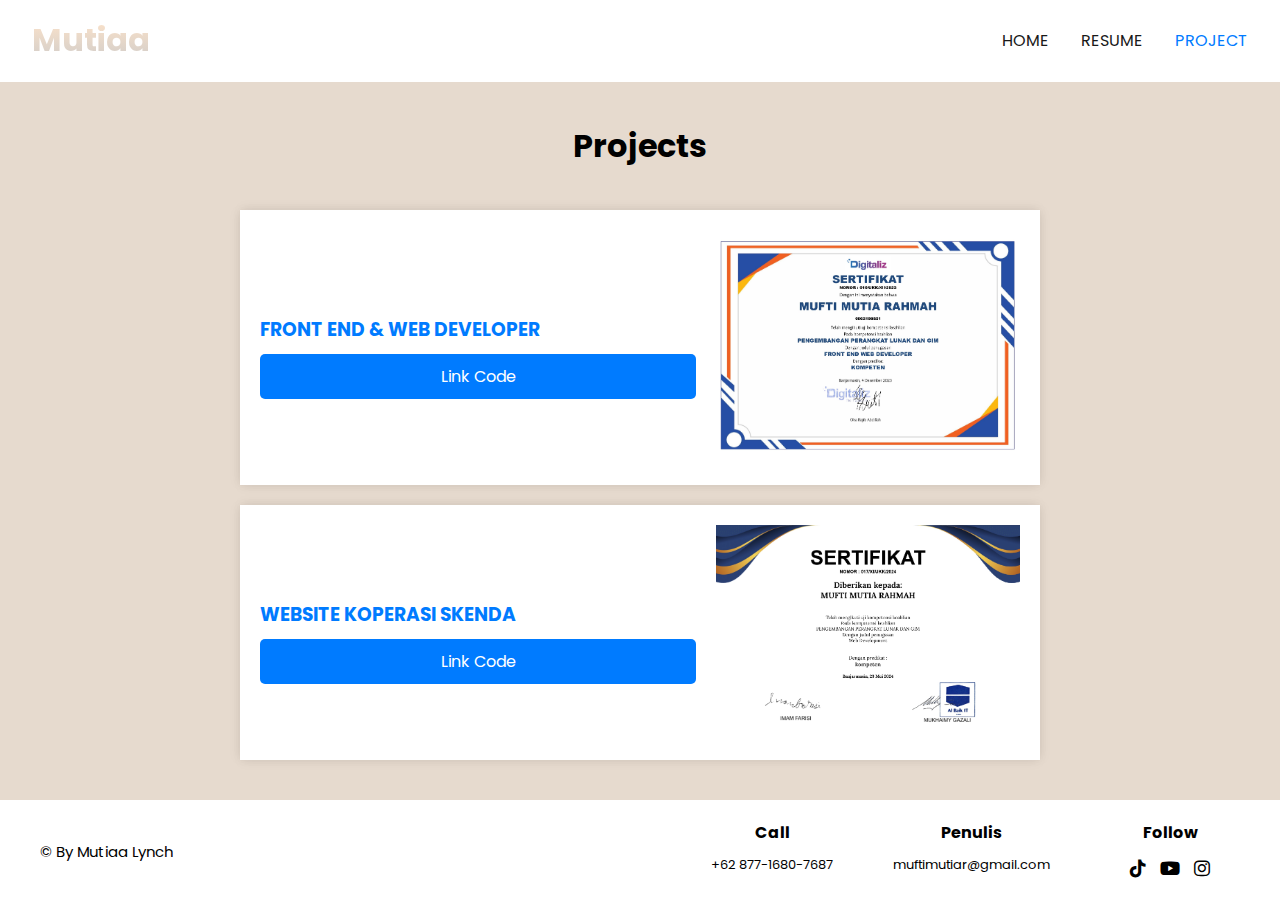
<file: project.html>
<!DOCTYPE html>
<html lang="en">
    <head>
        <meta charset="UTF-8">
        <meta name="viewport" content="width=device-width, initial-scale=1.0">
        <title>Portofolio | Mutiaa</title>
        <link rel="stylesheet" href="project.css">
        <link rel="stylesheet" href="https://cdnjs.cloudflare.com/ajax/libs/font-awesome/6.0.0-beta3/css/all.min.css">
        <link href="https://fonts.googleapis.com/css2?family=Poppins:wght@400;600;700&display=swap" rel="stylesheet">
    </head>
<body>
    <div class="header">
        <div id="menu-icon" class="menu-icon">
            <i class="fas fa-bars"></i>
        </div>
        <div class="logo">
            <h1>Mutiaa</h1>
            <ul id="menu-list" class="hidden">
                <li>
                    <a href="index.html">HOME</a>
                </li>
                <li>
                    <a href="resume.html">RESUME</a>
                </li>
                <li>
                    <a href="#" class="active">PROJECT</a>
                </li>
            </ul>
        </div>
    </div>
    <div class="container">
        <h1>Projects</h1>
        <div class="kotak-projek">
            <div class="text-content">
                <h3>FRONT END & WEB DEVELOPER</h3>
                <!-- <p>Lorem ipsum dolor sit amet consectetur adipisicing elit. Ea quisquam nostrum accusantium quidem doloremque adipisci recusandae eligendi officia, veniam repellat porro nobis odit eveniet, error facere nisi ex doloribus at!</p> -->
                <a href="https://github.com/MuftiMutiaRahmah/ukkkelas10" target="_blank" class="btn-code">Link Code</a>
            </div>
            <img src="ESERTIFIKAT MUFTI MUTIA RAHMAH_page-0001.jpg" alt="Projek 1">
        </div>
        <div class="kotak-projek">
            <div class="text-content">
                <h3>WEBSITE KOPERASI SKENDA</h3>
                <!-- <p>Lorem ipsum dolor sit amet consectetur adipisicing elit. Ea quisquam nostrum accusantium quidem doloremque adipisci recusandae eligendi officia, veniam repellat porro nobis odit eveniet, error facere nisi ex doloribus at!</p> -->
                <a href="https://github.com/akudapi/koperasi-skenda.git" target="_blank" class="btn-code">Link Code</a>
            </div>
            <img src="MUFTI MUTIA RAHMAH sertifikat_page-0001.jpg" alt="Projek 2">
        </div>
    </div>    
    <div class="footer">
        <p class="footer-text">&copy; By Mutiaa Lynch</p>
        <div class="footer-sections">
            <div class="footer-section">
                <h5>Call</h5>
                <p>+62 877-1680-7687</p> 
            </div>
            <div class="footer-section">
                <h5>Penulis</h5>
                <p>muftimutiar@gmail.com</p>
            </div>
            <div class="footer-section">
                <h5>Follow</h5>
                <a href="https://www.tiktok.com/@mtiareigns?is_from_webapp=1&sender_device=pc" target="_blank"><i class="fab fa-tiktok"></i></a>
                <a href="http://www.youtube.com/@muftimutiarahmah9732" target="_blank"><i class="fab fa-youtube"></i></a>
                <a href="https://www.instagram.com/mftee__/?utm_source=ig_web_button_share_sheet" target="_blank"><i class="fab fa-instagram"></i></a>
            </div>
        </div>
    </div>

    <script>
        const menuIcon = document.getElementById("menu-icon");
        const menuList = document.getElementById("menu-list");

        menuIcon.addEventListener("click", () => {
            menuList.classList.toggle("hidden");
        });
    </script>
</body>
</html>
</file>
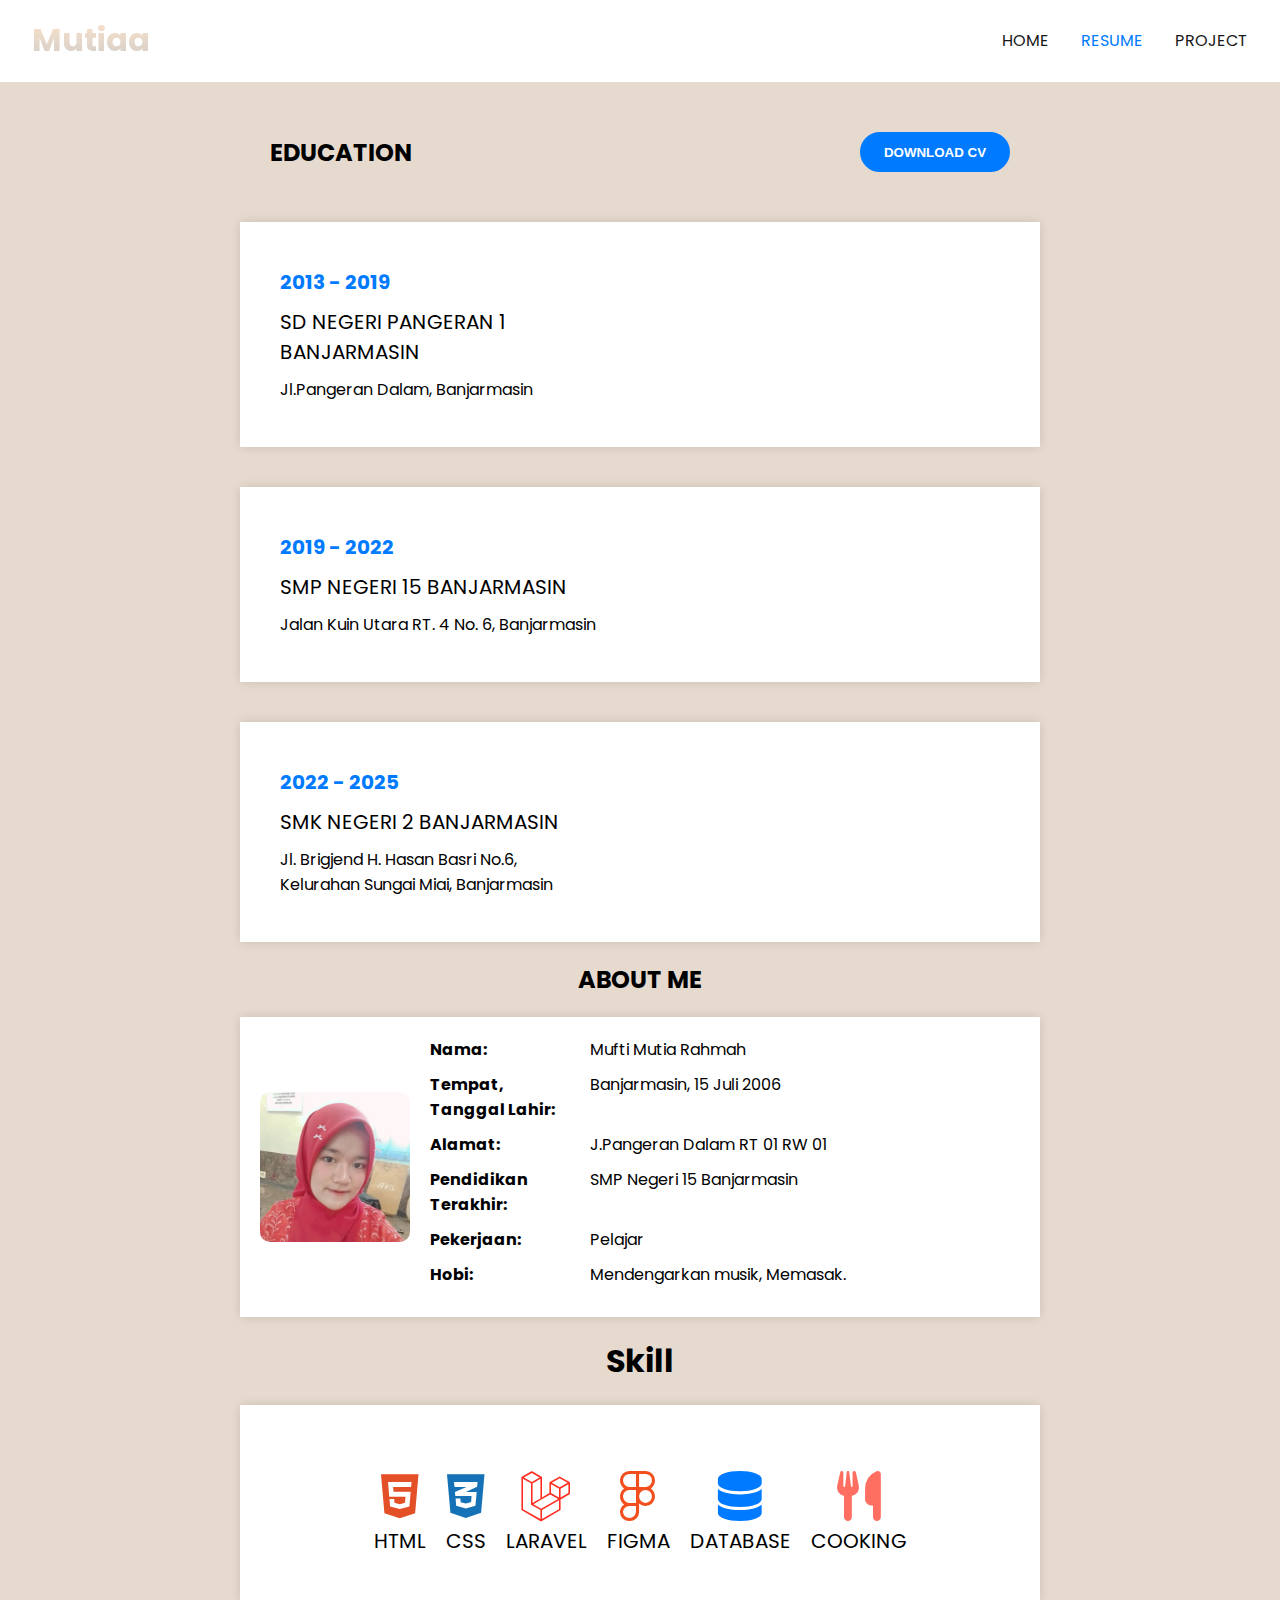
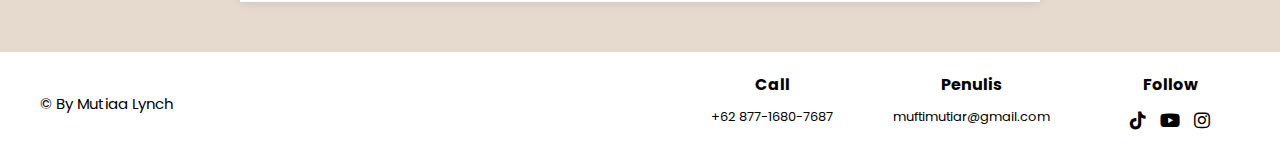
<file: resume.html>
<!DOCTYPE html>
<html lang="en">
<head>
    <meta charset="UTF-8">
    <meta name="viewport" content="width=device-width, initial-scale=1.0">
    <title>Portofolio | Mutiaa</title>
    <link rel="stylesheet" href="resume.css">
    <link rel="stylesheet" href="https://cdnjs.cloudflare.com/ajax/libs/font-awesome/6.0.0-beta3/css/all.min.css">
    <link href="https://fonts.googleapis.com/css2?family=Poppins:wght@400;600;700&display=swap" rel="stylesheet">
</head>
<body>
    <div class="header">
        <div id="menu-icon" class="menu-icon">
            <i class="fas fa-bars"></i>
        </div>
        <div class="logo">
            <h1>Mutiaa</h1>
            <ul id="menu-list" class="hidden">
                <li>
                    <a href="index.html">HOME</a>
                </li>
                <li>
                    <a href="#" class="active">RESUME</a>
                </li>
                <li>
                    <a href="project.html">PROJECT</a>
                </li>
            </ul>
        </div>
    </div>
    <div class="container">
        <div class="atas">
            <h2>EDUCATION</h2>
            <button class="btn cv" onclick="location.href='CV.pdf'">DOWNLOAD CV</button>
        </div>
        <div class="kotak1">
            <div class="teks-kiri">
                <p class="teks-kiri1">2013 - 2019</p>
                <p class="teks-kiri2">SD NEGERI PANGERAN 1 BANJARMASIN</p>
                <p class="teks-kiri3">Jl.Pangeran Dalam, Banjarmasin</p>
            </div>
            <!-- <p class="teks-kanan">Lorem ipsum dolor sit, amet consectetur adipisicing elit. Tempore nobis quis labore, reiciendis voluptatibus vitae provident consectetur quod totam error sit, quaerat aperiam. Debitis magni consequuntur illum blanditiis suscipit eligendi.</p> -->
        </div>
        <div class="kotak1">
            <div class="teks-kiri">
                <p class="teks-kiri1">2019 - 2022</p>
                <p class="teks-kiri2">SMP NEGERI 15 BANJARMASIN</p>
                <p class="teks-kiri3">Jalan Kuin Utara RT. 4 No. 6, Banjarmasin</p>
            </div>
            <!-- <p class="teks-kanan">Lorem ipsum dolor sit, amet consectetur adipisicing elit. Tempore nobis quis labore, reiciendis voluptatibus vitae provident consectetur quod totam error sit, quaerat aperiam. Debitis magni consequuntur illum blanditiis suscipit eligendi.</p> -->
        </div>
        <div class="kotak1">
            <div class="teks-kiri">
                <p class="teks-kiri1">2022 - 2025</p>
                <p class="teks-kiri2">SMK NEGERI 2 BANJARMASIN</p>
                <p class="teks-kiri3">Jl. Brigjend H. Hasan Basri No.6, Kelurahan Sungai Miai, Banjarmasin</p>
            </div>
            <!-- <p class="teks-kanan">Lorem ipsum dolor sit, amet consectetur adipisicing elit. Tempore nobis quis labore, reiciendis voluptatibus vitae provident consectetur quod totam error sit, quaerat aperiam. Debitis magni consequuntur illum blanditiis suscipit eligendi.</p> -->
        </div>
        <h2 class="about">ABOUT ME</h2>
        <div class="kotak-about">
            <img src="WhatsApp Image 2024-10-13 at 18.12.50_1bc4979c.jpg" alt="">
        
            <div class="text-row">
                <div class="row">
                    <h4>Nama:</h4><p>Mufti Mutia Rahmah</p>
                </div>
                <div class="row">
                    <h4>Tempat, Tanggal Lahir:</h4><p>Banjarmasin, 15 Juli 2006</p>
                </div>
                <div class="row">
                    <h4>Alamat:</h4><p>J.Pangeran Dalam RT 01 RW 01</p>
                </div>
                <div class="row">
                    <h4>Pendidikan Terakhir:</h4><p>SMP Negeri 15 Banjarmasin</p>
                </div>
                <div class="row">
                    <h4>Pekerjaan:</h4><p>Pelajar</p>
                </div>
                <div class="row">
                    <h4>Hobi:</h4><p>Mendengarkan musik, Memasak.</p>
                </div>
            </div>
        </div>   
        <h1 class="skill">Skill</h1>
        <div class="kotak-skill">
            <div class="logo">
                <div class="logo-item">
                    <i class="fab fa-html5 html-icon" style="color: #E34F26"></i>
                    <p>HTML</p>
                </div>
                <div class="logo-item">
                    <i class="fab fa-css3-alt css-icon" style="color: #1572B6"></i>
                    <p>CSS</p>
                </div>
                <!-- <div class="logo-item">
                    <i class="fab fa-js js-icon" style="color: #f7df1e"></i>
                    <p>JavaScript</p>
                </div> -->
                <!-- <div class="logo-item">
                    <i class="fab fa-php php-icon" style="color: #777BB4"></i>
                    <p>PHP</p>
                </div> -->
                <div class="logo-item">
                    <i class="fab fa-laravel laravel-icon" style="color: #FF2D20"></i>
                    <p>LARAVEL</p>
                </div>
                <div class="logo-item">
                    <i class="fab fa-figma figma-icon" style="color: #F24E1E"></i>
                    <p>FIGMA</p>
                </div>
                <div class="logo-item">
                    <i class="fas fa-database db-icon" style="color: #007bff"></i>
                    <p>DATABASE</p>
                </div>
                <div class="logo-item">
                    <i class="fas fa-utensils cooking-icon" style="color: #FF6F61"></i>
                    <p>COOKING</p>
                </div>
            </div>
        </div>
    </div>
    <div class="footer">
        <p class="footer-text">&copy; By Mutiaa Lynch</p>
        <div class="footer-sections">
            <div class="footer-section">
                <h5>Call</h5>
                <p>+62 877-1680-7687</p> 
            </div>
            <div class="footer-section">
                <h5>Penulis</h5>
                <p>muftimutiar@gmail.com</p>
            </div>
            <div class="footer-section">
                <h5>Follow</h5>
                <a href="https://www.tiktok.com/@mtiareigns?is_from_webapp=1&sender_device=pc" target="_blank"><i class="fab fa-tiktok"></i></a>
                <a href="http://www.youtube.com/@muftimutiarahmah9732" target="_blank"><i class="fab fa-youtube"></i></a>
                <a href="https://www.instagram.com/mftee__/?utm_source=ig_web_button_share_sheet" target="_blank"><i class="fab fa-instagram"></i></a>
            </div>
        </div>
    </div>

    <script>
        const menuIcon = document.getElementById("menu-icon");
        const menuList = document.getElementById("menu-list");

        menuIcon.addEventListener("click", () => {
            menuList.classList.toggle("hidden");
        });
    </script>
</body>
</html>
</file>
<file: project.css>
* {
    margin: 0;
    padding: 0;
    box-sizing: border-box;
    text-decoration: none;
}
body {
    width: 100%;
    height: auto;
    overflow-x: hidden;
    font-family: 'Poppins';
}
.header {
    width: 100%;
    height: 82px;
    position: sticky;
    z-index: 1000;
    top: 0;
    flex-wrap: wrap;
    background: #fff;
}
.logo {
    background-color: white;
    display: flex;
    justify-content: space-between;
    padding: 1rem 2rem;
}
.logo h1 {
    background: linear-gradient(#ffe4ca , #cecbc9); 
    -webkit-background-clip: text; 
    -webkit-text-fill-color: transparent; 
}
.menu-icon {
    font-size: 25px;
    display: none;
}
.logo ul {
    display: flex;
    align-items: center;
    gap: 2rem;
    list-style: none;
}
.logo ul li a {
    color: #191919;
    padding: 8px 0;
}
.logo a:hover {
    color: #007bff;
}
.logo a.active {
    color: #007bff; 
}

.container {
    text-align: center;
    width: 100%;
    background-color: #E6DACE;
    padding: 20px;
}
.container h1 {
    padding: 20px;
}

.kotak-projek {
    display: flex;
    align-items: center; 
    justify-content: space-between; 
    max-width: 800px; 
    height: auto;
    background-color: white;
    margin: 20px auto; 
    padding: 20px; 
    box-shadow: 0px 4px 10px rgba(0, 0, 0, 0.03), 
                0px -4px 10px rgba(0, 0, 0, 0.03), 
                4px 0px 10px rgba(0, 0, 0, 0.03), 
                -4px 0px 10px rgba(0, 0, 0, 0.03);
}
.text-content {
    flex: 1; 
    text-align: left;
    display: flex;
    flex-direction: column; 
    justify-content: flex-start; 
    padding-top: 20px;
}
.kotak-projek h3 {
    color: #007bff;
    margin: 0; 
}
.kotak-projek p {
    margin: 20px 0; 
    text-align: justify; 
}
.btn-code {
    display: inline-block;
    text-align: center;
    padding: 10px 20px;
    margin-top: 10px;
    font-size: 16px;
    color: white;
    background-color: #007bff; 
    text-decoration: none;
    border-radius: 5px;
    transition: background-color 0.3s ease;
}
.btn-code:hover {
    background-color: #0077f7; 
}
.kotak-projek img {
    width: 40%;
    height: auto; 
    object-fit: cover;
    margin-left: 20px; 
}

.footer {
    display: flex;
    justify-content: space-between; 
    align-items: center;
    padding: 20px;
    width: auto;
    background-color: #fff; /* Optional background for contrast */
}

.footer-text {
    margin-left: 20px;
    white-space: nowrap;
    font-size: 15px;
}

.footer-sections {
    display: flex;
    justify-content: space-around;
    width: auto;
    margin-left: auto;
}

.footer-section {
    text-align: center;
    margin: 0 30px;
    min-width: 120px;
}

.footer-section h5 {
    margin-bottom: 10px;
    font-size: 16px;
}

.footer-section p {
    font-size: 13px;
    margin: 0;
}

.footer-section a {
    text-decoration: none;
    color: black;
    margin: 0 5px;
    font-size: 18px;
}

@media (max-width: 768px) {
    body {
        font-family: 'Poppins';
    }
    .header {
        height: auto;
        display: flex;
        flex-direction: column;
    }
    .logo {
        flex-wrap: wrap;
        justify-content: center;
    }
    .logo h1 {
        display: none;
    }
    .logo ul {
        flex-direction: column;
    }
    .logo ul.hidden {
        display: none;
    }
    .logo ul li a:hover {
        color: #007bff;
    }
    .menu-icon {
        display: flex;
        cursor: pointer;
        margin-left: 10px;
        margin-top: 33px;
    }

    .kotak-projek {
        flex-direction: column;
        align-items: center; 
    }
    .kotak-projek img {
        width: 100%;
        margin: 0; 
    }
    .text-content {
        order: 2;
        text-align: center; 
    }

    .footer {
        flex-direction: column;
        align-items: flex-start;
        padding: 15px;
    }

    .footer-text {
        margin: 10px 0;
        order: 2;
        font-size: 14px;
    }

    .footer-sections {
        flex-direction: column;
        align-items: flex-start;
        width: 100%;
    }

    .footer-section {
        width: 100%;
        max-width: 300px;
        margin: 15px 0;
        text-align: left;
        padding: 10px;
    }

    .footer-section h5 {
        font-size: 15px;
        margin-bottom: 5px;
    }

    .footer-section p {
        font-size: 14px;
        margin: 5px 0 0;
    }

    .footer-section a {
        font-size: 18px;
        margin: 0 8px;
    }
}
</file>
<file: resume.css>
* {
    margin: 0;
    padding: 0;
    box-sizing: border-box;
    text-decoration: none;
}
body {
    width: 100%;
    height: auto;
    overflow-x: hidden;
    font-family: 'Poppins';
}
.header {
    width: 100%;
    height: 82px;
    position: sticky;
    z-index: 1000;
    top: 0;
    flex-wrap: wrap;
    background: #fff;
}
.logo {
    background-color: white;
    display: flex;
    justify-content: space-between;
    padding: 1rem 2rem;
}
.logo h1 {
    background: linear-gradient(#ffe4ca , #cecbc9); 
    -webkit-background-clip: text; 
    -webkit-text-fill-color: transparent; 
}
.menu-icon {
    font-size: 25px;
    display: none;
}
.logo ul {
    display: flex;
    align-items: center;
    gap: 2rem;
    list-style: none;
}
.logo ul li a {
    color: #191919;
    padding: 8px 0;
}
.logo a:hover {
    color: #007bff;
}
.logo a.active {
    color: #007bff; 
}

.container {
    text-align: center;
    width: 100%;
    height: auto;
    padding-bottom: 50px;
    background-color: #E6DACE;
    display: flex;
    flex-direction: column;
    align-items: center; 
}
.atas {
    display: flex;
    justify-content: space-between; 
    align-items: center; 
    width: 100%;
    max-width: 800px;
    padding: 30px; 
    margin-top: 20px;
}
.container h2 {
    margin: 0;
    text-align: left; 
    width: auto; 
}
.container button {
    margin: 0;
    width: 150px;
    height: 40px;
    border-radius: 25px;
    border: 2px solid #007bff;
    background-color: #007bff;
    color: #fff;
    font-weight: bold;
    cursor: pointer;
}
.container button:hover {
    transition: 0.5s;
    background-color: #E6DACE;
    color: black;
}

.kotak1 {
    display: flex;
    flex-direction: column; 
    width: 90%;
    max-width: 800px; 
    height: auto;
    background-color: white;
    padding: 40px;
    margin: 20px auto; /* Rata tengah */
    box-shadow: 0px 4px 10px rgba(0, 0, 0, 0.03), 
                0px -4px 10px rgba(0, 0, 0, 0.03), 
                4px 0px 10px rgba(0, 0, 0, 0.03), 
                -4px 0px 10px rgba(0, 0, 0, 0.03);
}
.kotak1 .teks-kiri {
    display: flex;
    flex-direction: column;
    justify-content: flex-start;
    text-align: left; 
    max-width: 320px;
    word-wrap: break-word;
}
.kotak1 .teks-kiri p {
    margin: 5px 0; 
}
.teks-kiri1 {
    font-weight: bold;
    font-size: 20px;
    color: #007bff;
}
.teks-kiri2 {
    font-size: 20px;
}
.teks-kanan {
    text-align: justify; 
    margin-top: 20px;
}

.kotak-about {
    display: flex;
    align-items: center; 
    width: 90%; 
    max-width: 800px; 
    height: auto;
    background-color: white;
    padding: 20px;
    box-shadow: 0px 4px 10px rgba(0, 0, 0, 0.03), 
                0px -4px 10px rgba(0, 0, 0, 0.03), 
                4px 0px 10px rgba(0, 0, 0, 0.03), 
                -4px 0px 10px rgba(0, 0, 0, 0.03);
    margin-top: 20px; 
}
.kotak-about img {
    max-width: 150px; 
    height: auto; 
    margin-right: 20px;
    object-fit: cover; 
    border-radius: 10px;
    align-items: center;
}
.kotak-about .text-row {
    display: flex;
    flex-direction: column; 
    justify-content: flex-start; 
    width: 100%;
    text-align: left;
}
.row {
    display: flex;
    justify-content: space-between; 
    margin-bottom: 10px;
}
.row h4 {
    margin-right: -20px; 
    max-width: 150px;
}
.row p {
    flex-grow: 1; 
    word-wrap: break-word;
    word-break: break-word;
    max-width: calc(100% - 160px);
}

.skill {
    margin-top: 20px;
    text-align: center;
}
.kotak-skill {
    display: flex;
    flex-direction: column;
    width: 90%;
    max-width: 800px;
    height: auto;
    background-color: white;
    margin-top: 20px;
    padding: 20px;
    box-shadow: 0px 4px 10px rgba(0, 0, 0, 0.03), 
                0px -4px 10px rgba(0, 0, 0, 0.03), 
                4px 0px 10px rgba(0, 0, 0, 0.03), 
                -4px 0px 10px rgba(0, 0, 0, 0.03);
}

.kotak-skill .logo {
    display: flex;
    flex-wrap: wrap;
    justify-content: center;
    margin-top: 20px;
}
.kotak-skill .logo-item {
    margin: 10px;
    display: flex;
    flex-direction: column; 
    align-items: center; 
}
.kotak-skill .logo i {
    font-size: 50px;
    margin-bottom: 5px;
}
.kotak-skill .logo p {
    font-size: 20px; 
}

.footer {
    display: flex;
    justify-content: space-between; 
    align-items: center;
    padding: 20px;
    width: auto;
    background-color: #fff; /* Optional background for contrast */
}

.footer-text {
    margin-left: 20px;
    white-space: nowrap;
    font-size: 15px;
}

.footer-sections {
    display: flex;
    justify-content: space-around;
    width: auto;
    margin-left: auto;
}

.footer-section {
    text-align: center;
    margin: 0 30px;
    min-width: 120px;
}

.footer-section h5 {
    margin-bottom: 10px;
    font-size: 16px;
}

.footer-section p {
    font-size: 13px;
    margin: 0;
}

.footer-section a {
    text-decoration: none;
    color: black;
    margin: 0 5px;
    font-size: 18px;
}

@media (max-width: 768px) {
    body {
        font-family: 'Poppins';
    }
    .header {
        height: auto;
        display: flex;
        flex-direction: column;
    }
    .logo {
        flex-wrap: wrap;
        justify-content: center;
    }
    .logo h1 {
        display: none;
    }
    .logo ul {
        flex-direction: column;
    }
    .logo ul.hidden {
        display: none;
    }
    .logo ul li a:hover {
        color: #007bff;
    }
    .menu-icon {
        display: flex;
        cursor: pointer;
        margin-left: 10px;
        margin-top: 33px;
    }

    .kotak-about {
        flex-direction: column;
        align-items: flex-start;
    }
    .kotak-about img {
        max-width: 100%;
        height: auto;
        margin-bottom: 20px; 
    }

    .kotak-skill .logo i,
    .kotak-skill .logo p {
        margin: 5px;
    }
    .kotak-skill .logo i {
        font-size: 30px;
    }
    .kotak-skill .logo p {
        font-size: 16px; 
    }

    .footer {
        flex-direction: column;
        align-items: flex-start;
        padding: 15px;
    }

    .footer-text {
        margin: 10px 0;
        order: 2;
        font-size: 14px;
    }

    .footer-sections {
        flex-direction: column;
        align-items: flex-start;
        width: 100%;
    }

    .footer-section {
        width: 100%;
        max-width: 300px;
        margin: 15px 0;
        text-align: left;
        padding: 10px;
    }

    .footer-section h5 {
        font-size: 15px;
        margin-bottom: 5px;
    }

    .footer-section p {
        font-size: 14px;
        margin: 5px 0 0;
    }

    .footer-section a {
        font-size: 18px;
        margin: 0 8px;
    }
}
</file>
